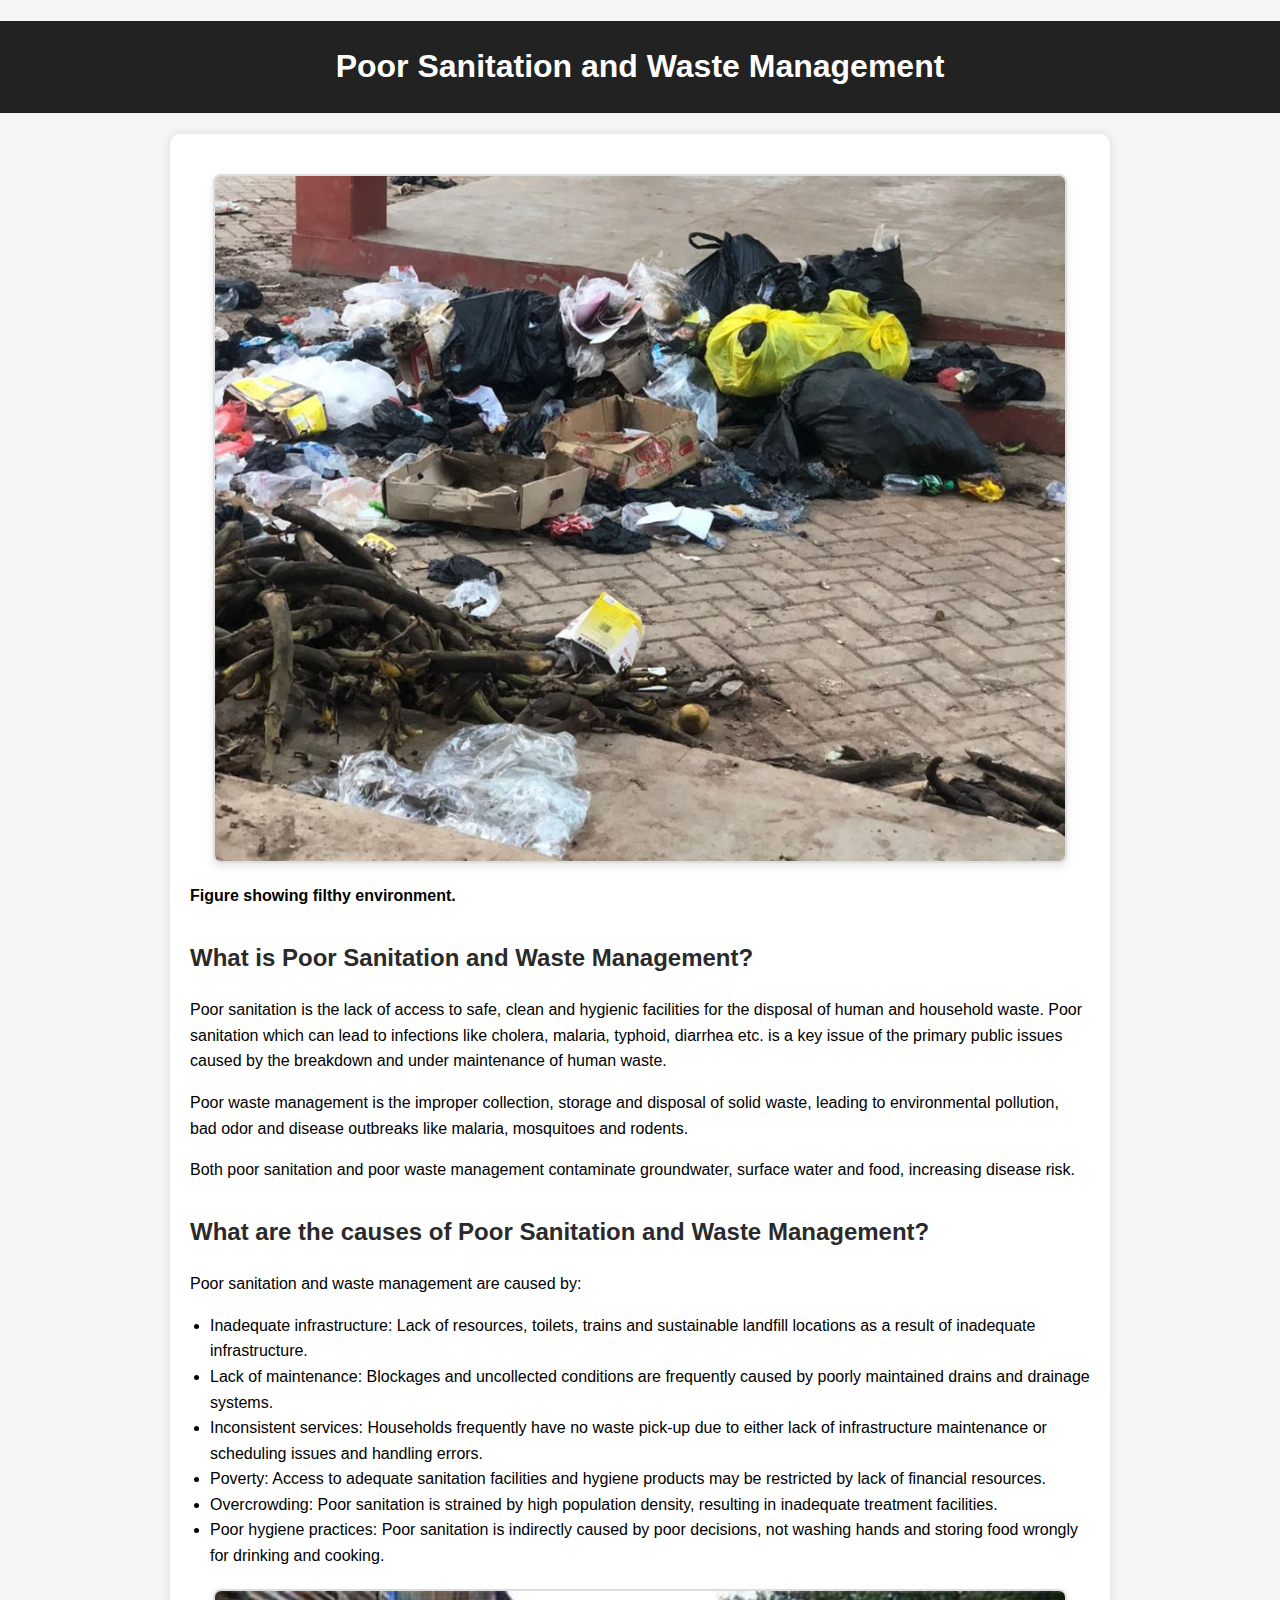
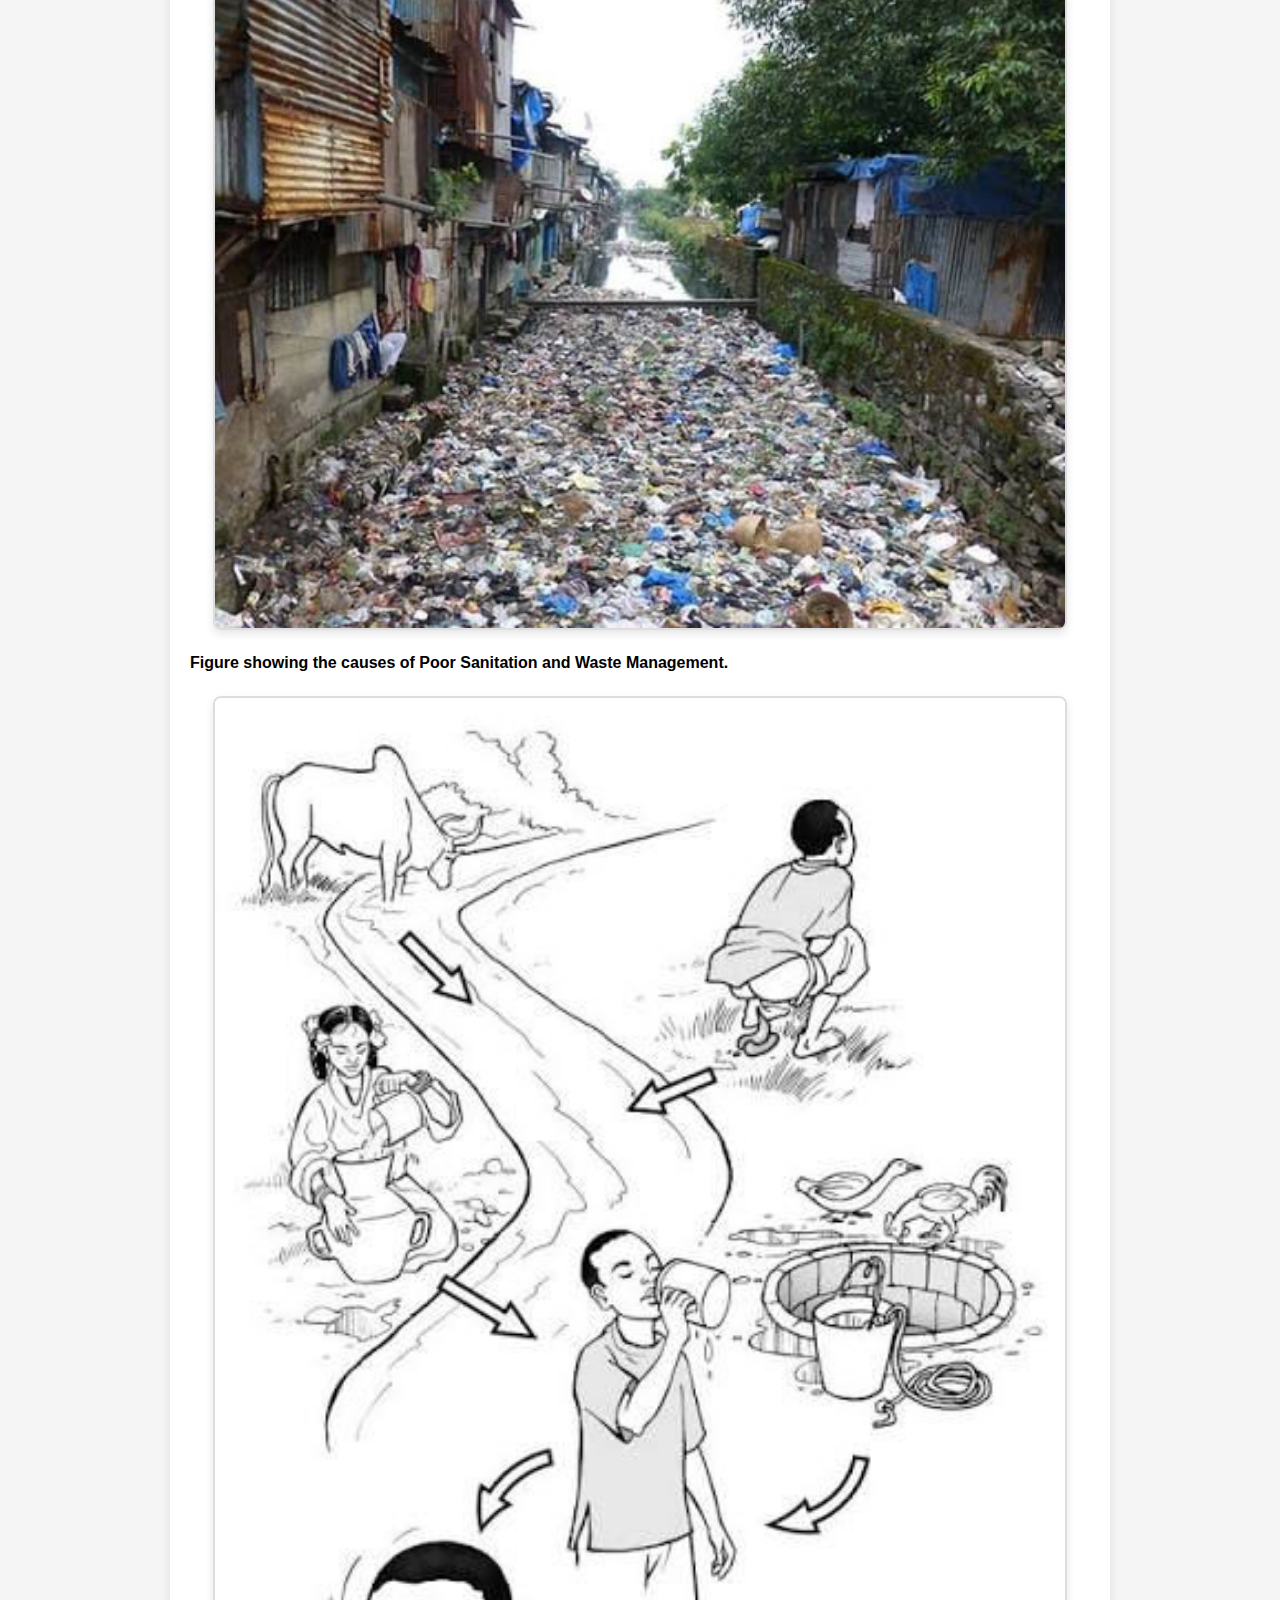
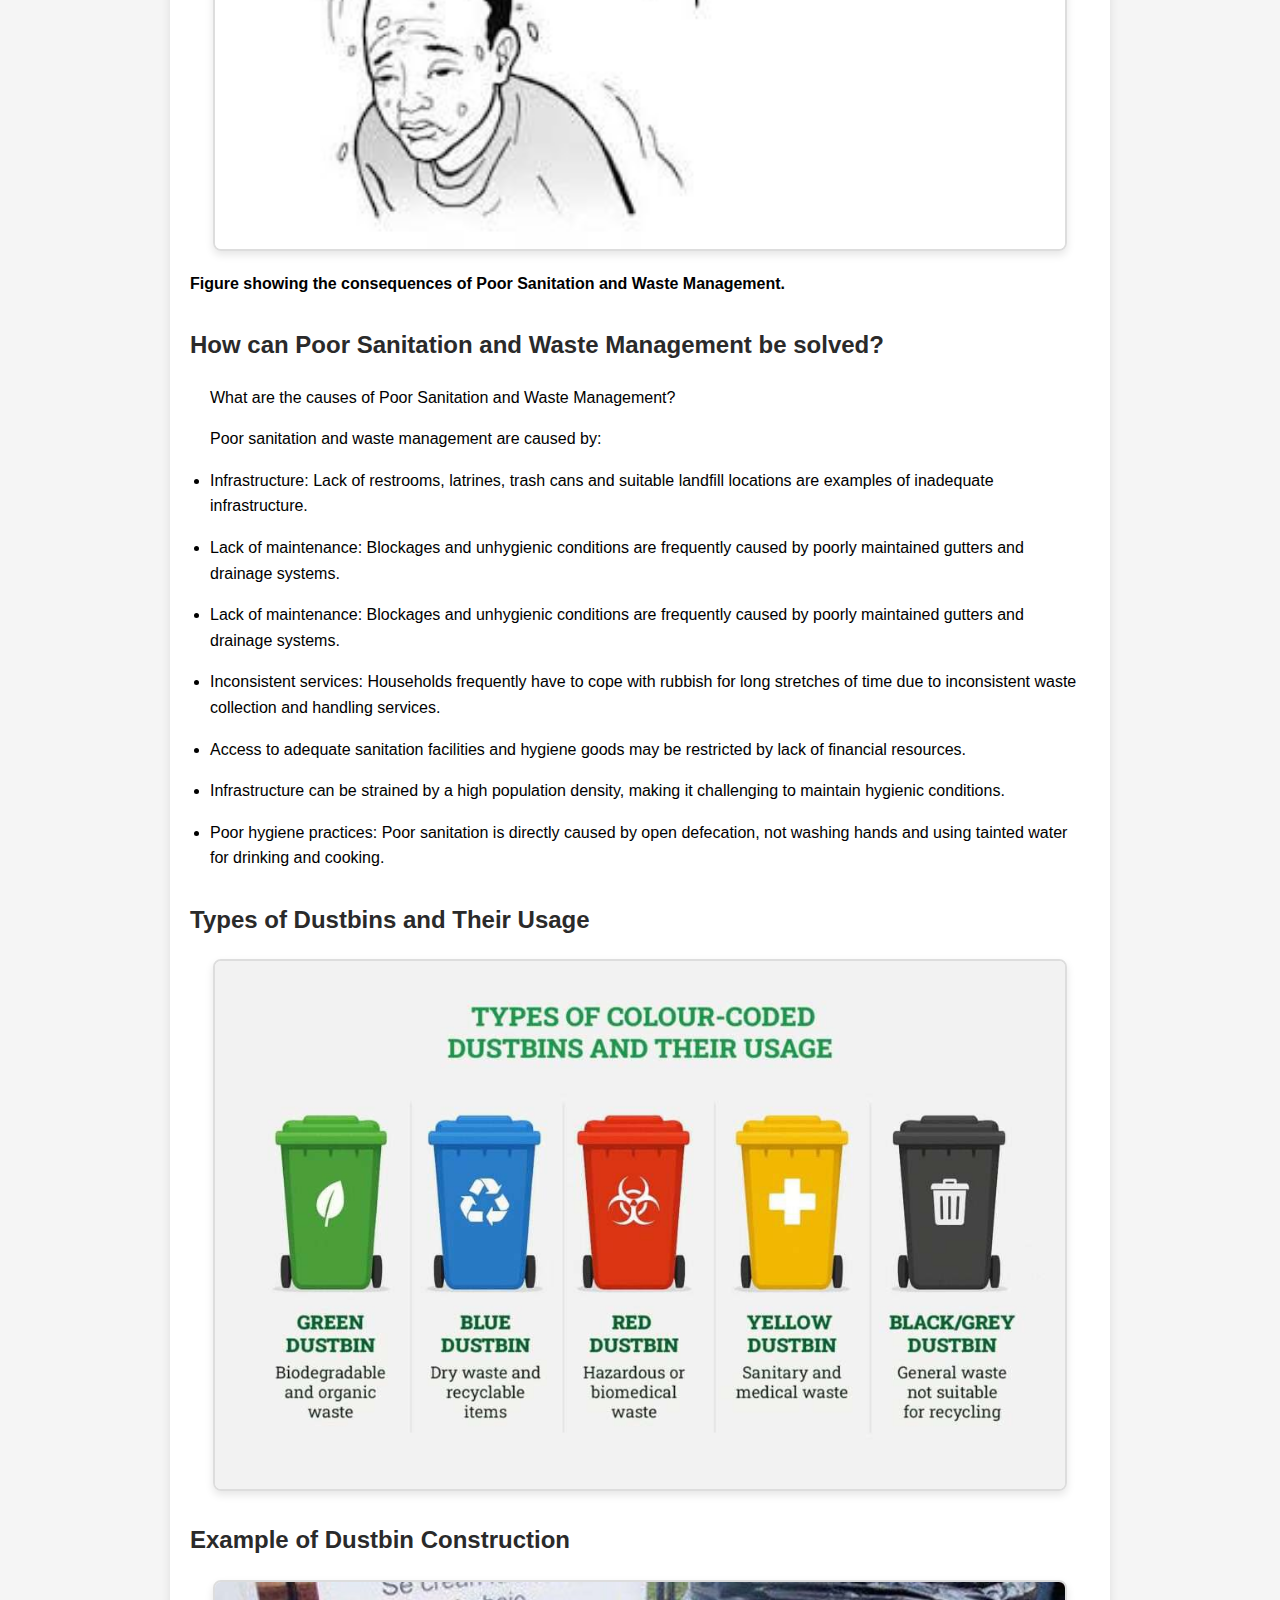
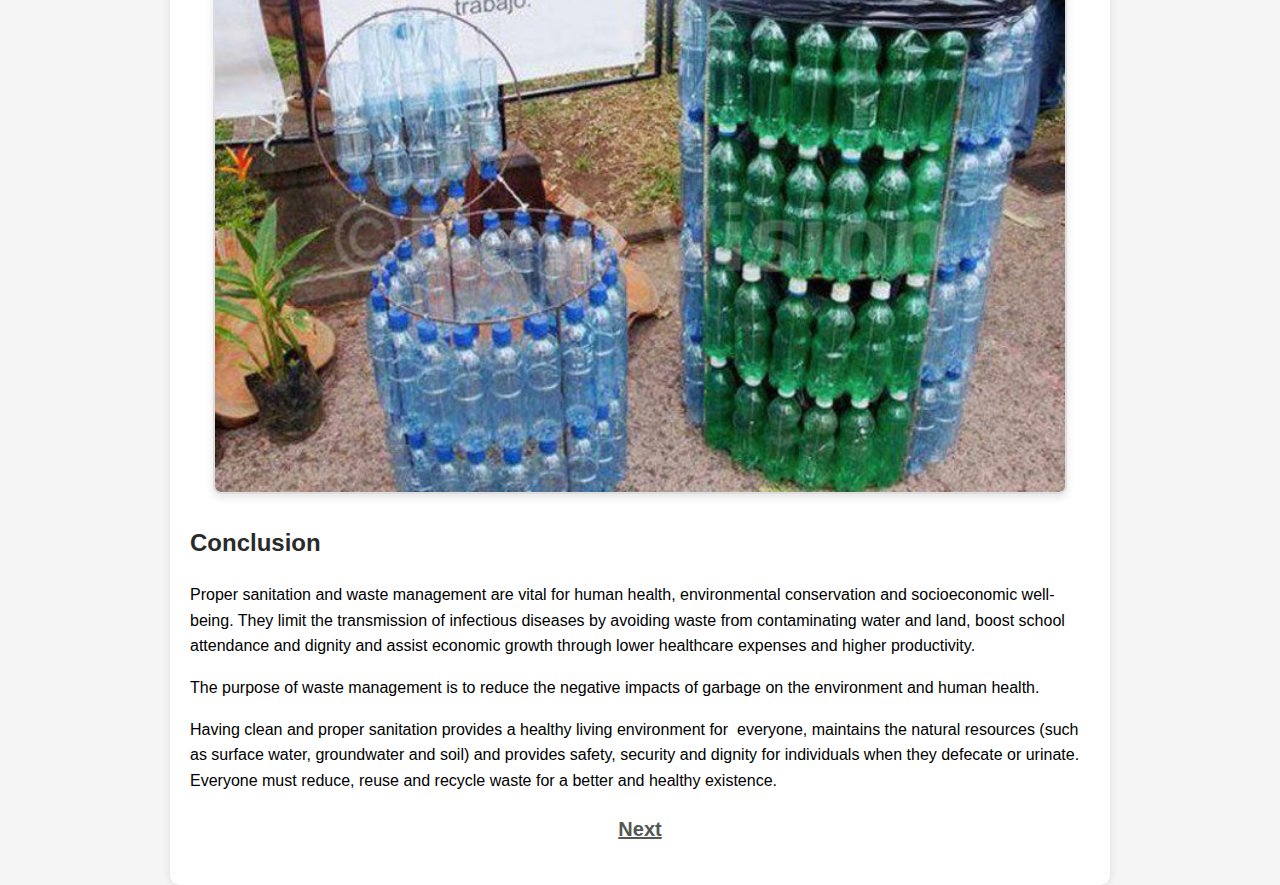
<file: index.html>
<!-- HTML FILE: sanitation.html -->
<!DOCTYPE html>
<html lang="en">
<head>
  <meta charset="UTF-8">
  <meta name="viewport" content="width=device-width, initial-scale=1.0">
  <title>Poor Sanitation and Waste Management</title>
  <link rel="stylesheet" href="sanitation.css">
</head>
<body>
  <h1>Poor Sanitation and Waste Management</h1>

  <section>
    <img id="Filthy" src="images/img1.jpg" alt="Filthy environment">
    <p><strong>Figure showing filthy environment.</strong></p>

    <h2>What is Poor Sanitation and Waste Management?</h2>
    <p>Poor sanitation is the lack of access to safe, clean and hygienic facilities for the disposal of human and household waste. Poor sanitation which can lead to infections like cholera, malaria, typhoid, diarrhea etc. is a key issue of the primary public issues caused by the breakdown and under maintenance of human waste.</p>
    <p>Poor waste management is the improper collection, storage and disposal of solid waste, leading to environmental pollution, bad odor and disease outbreaks like malaria, mosquitoes and rodents.</p>
    <p>Both poor sanitation and poor waste management contaminate groundwater, surface water and food, increasing disease risk.</p>

    <h2>What are the causes of Poor Sanitation and Waste Management?</h2>
    <p>Poor sanitation and waste management are caused by:</p>
    <ul>
      <li>Inadequate infrastructure: Lack of resources, toilets, trains and sustainable landfill locations as a result of inadequate infrastructure.</li>
      <li>Lack of maintenance: Blockages and uncollected conditions are frequently caused by poorly maintained drains and drainage systems.</li>
      <li>Inconsistent services: Households frequently have no waste pick-up due to either lack of infrastructure maintenance or scheduling issues and handling errors.</li>
      <li>Poverty: Access to adequate sanitation facilities and hygiene products may be restricted by lack of financial resources.</li>
      <li>Overcrowding: Poor sanitation is strained by high population density, resulting in inadequate treatment facilities.</li>
      <li>Poor hygiene practices: Poor sanitation is indirectly caused by poor decisions, not washing hands and storing food wrongly for drinking and cooking.</li>
    </ul>

    <img src="images/img2.jpg" alt="Dirty drainage system">
    <p><strong>Figure showing the causes of Poor Sanitation and Waste Management.</strong></p>

    <img src="images/img3.jpg" alt="Consequences illustration">
    <p><strong>Figure showing the consequences of Poor Sanitation and Waste Management.</strong></p>

    <h2>How can Poor Sanitation and Waste Management be solved?</h2>
    <ul>
    <p>What are the causes of Poor Sanitation and Waste Management?</p> 

Poor sanitation and waste management are caused by:
<li><p>Infrastructure: Lack of restrooms, latrines, trash cans and suitable landfill locations are examples of inadequate infrastructure.</p> </li> 

<li><p>Lack of maintenance: Blockages and unhygienic conditions are frequently caused by poorly maintained gutters and drainage systems.</p></li> 

<li><p>Lack of maintenance: Blockages and unhygienic conditions are frequently caused by poorly maintained gutters and drainage systems.</p></li>

<li><p>Inconsistent services: Households frequently have to cope with rubbish for long stretches of time due to inconsistent waste collection and handling 
services.</p> </li>

<li><p>Access to adequate sanitation facilities and hygiene goods may be restricted by lack of financial resources.</p> 
</li>

<li><p>Infrastructure can be strained by a high population density, making it challenging to maintain hygienic conditions.</p> </li>

<li><p>Poor hygiene practices: Poor sanitation is directly caused by open defecation, not washing hands and using tainted water for drinking and cooking.</p> </li> 
    </ul>

    <h2>Types of Dustbins and Their Usage</h2>
    <img src="images/img4.jpg" alt="Dustbins usage">

    <h2>Example of Dustbin Construction</h2>
    <img src="images/img5.jpg" alt="Recycled bottle dustbins">

    <h2>Conclusion</h2>
    <p>Proper sanitation and waste management are vital for human health, environmental conservation and socioeconomic well-being. They limit the transmission of infectious diseases by avoiding waste from contaminating water and land, boost school attendance and dignity and assist economic growth through lower healthcare expenses and higher productivity. </p>
    <p>The purpose of waste management is to reduce the negative impacts of garbage on the environment and human health. </p>
    <p>Having clean and proper sanitation provides a healthy living environment for  everyone, maintains the natural resources (such as surface water, groundwater and soil) and provides safety, security and dignity for individuals when they defecate or urinate. Everyone must reduce, reuse and recycle waste for a better and healthy existence.</p>

    <div class="link">
            <a href="next.html">Next</a>
    

  </section>
</body>
</html>
</file>
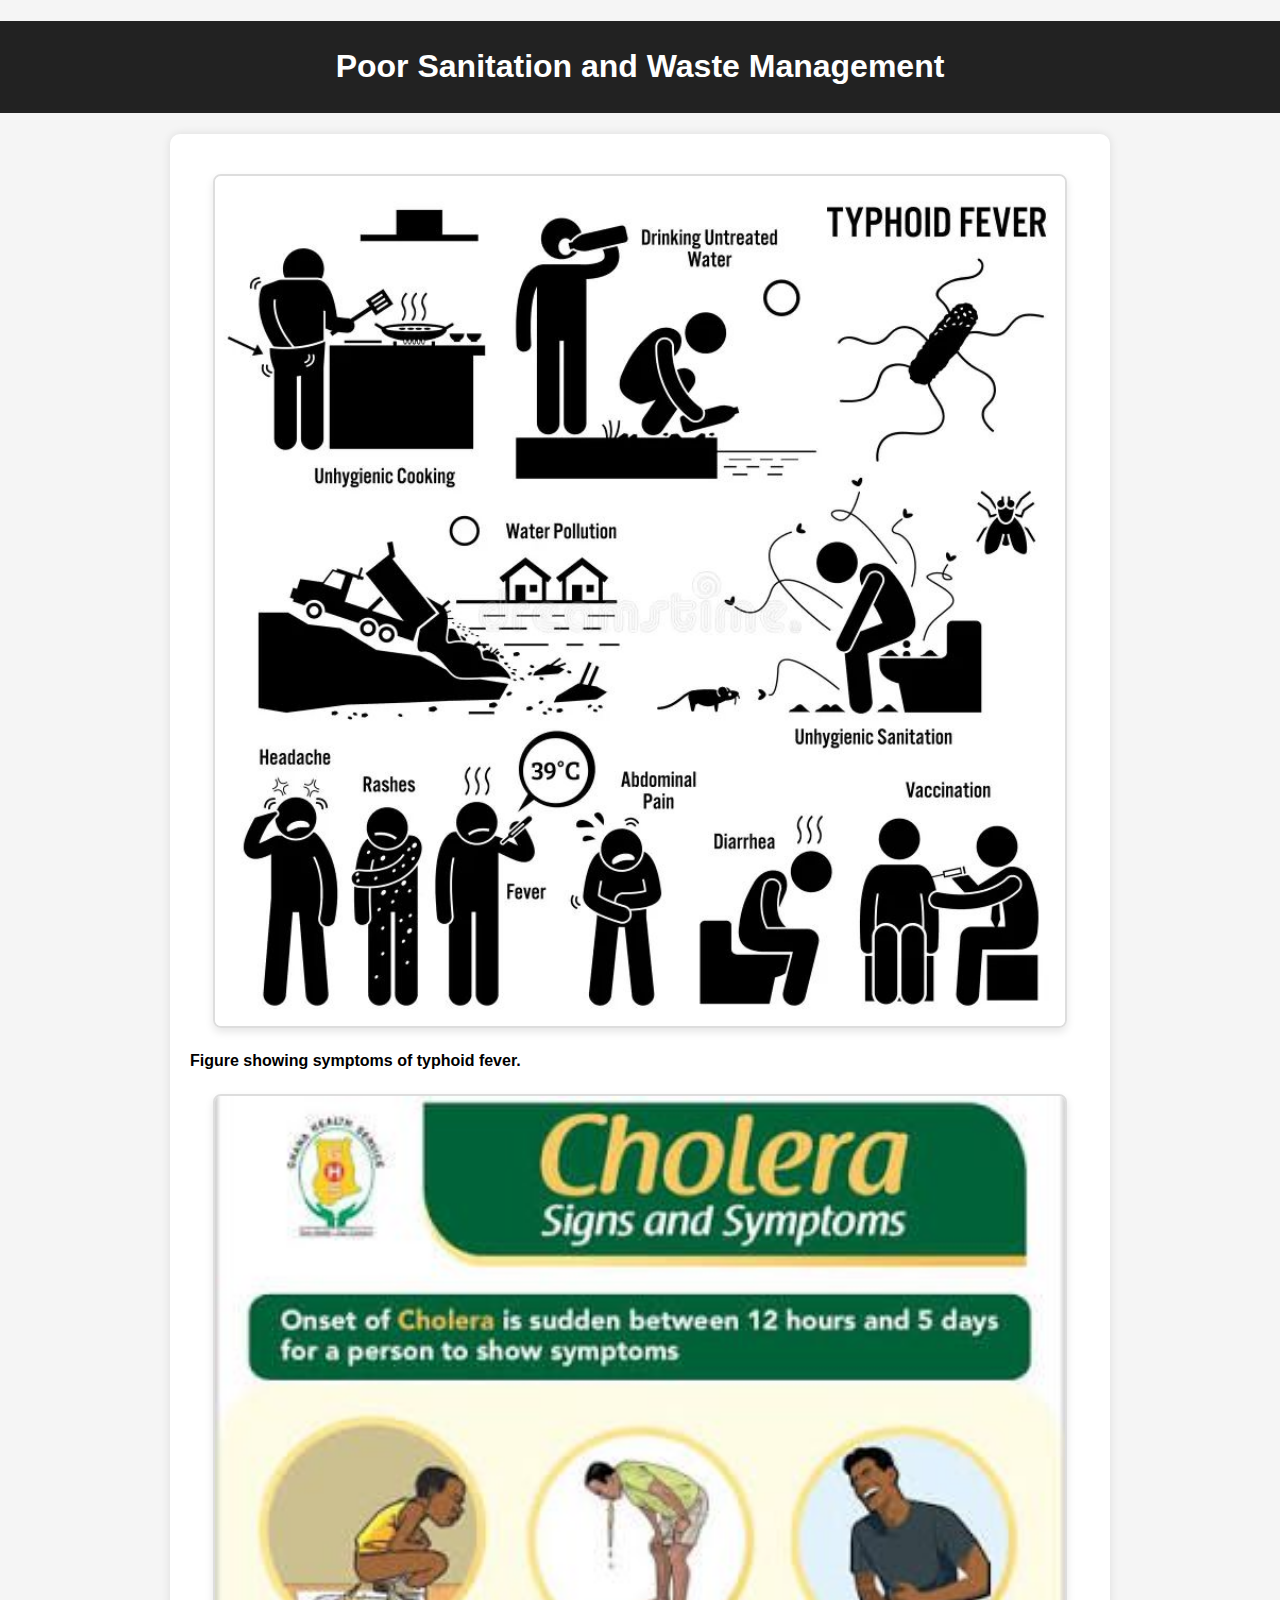
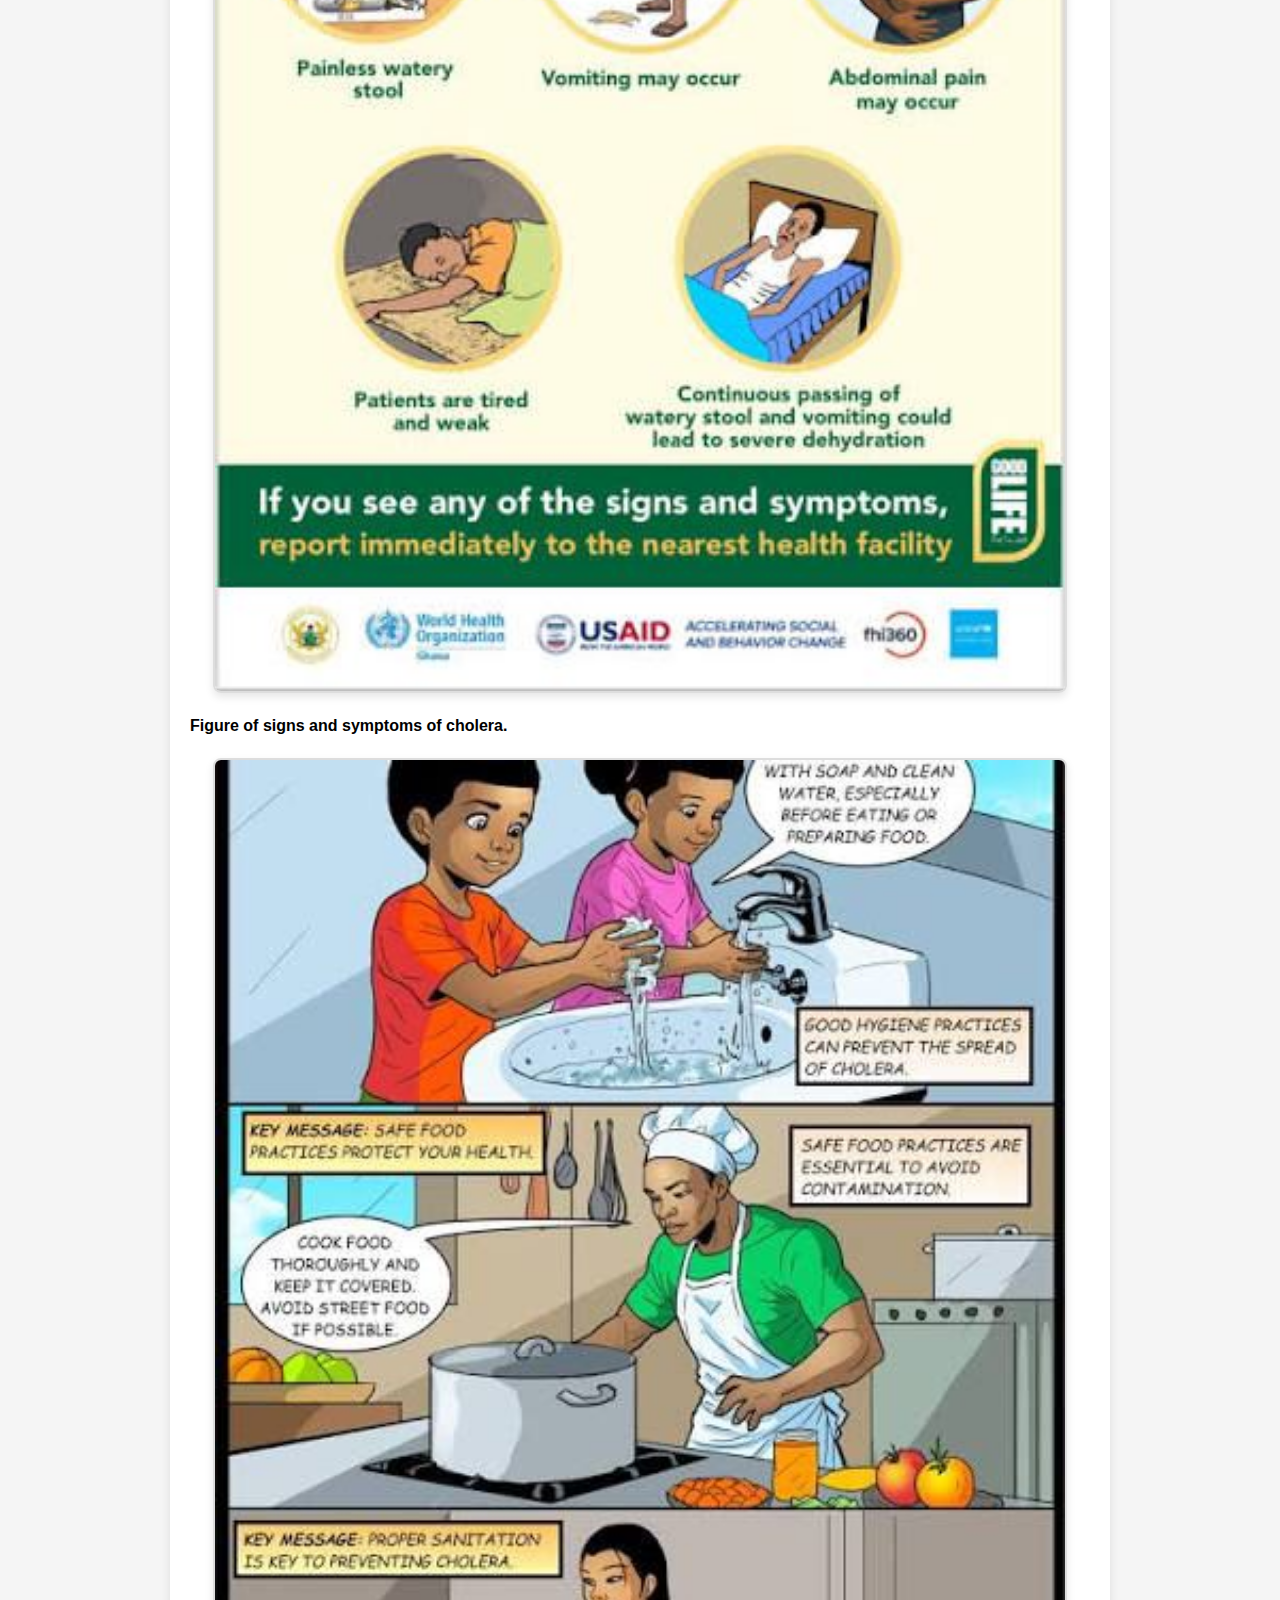
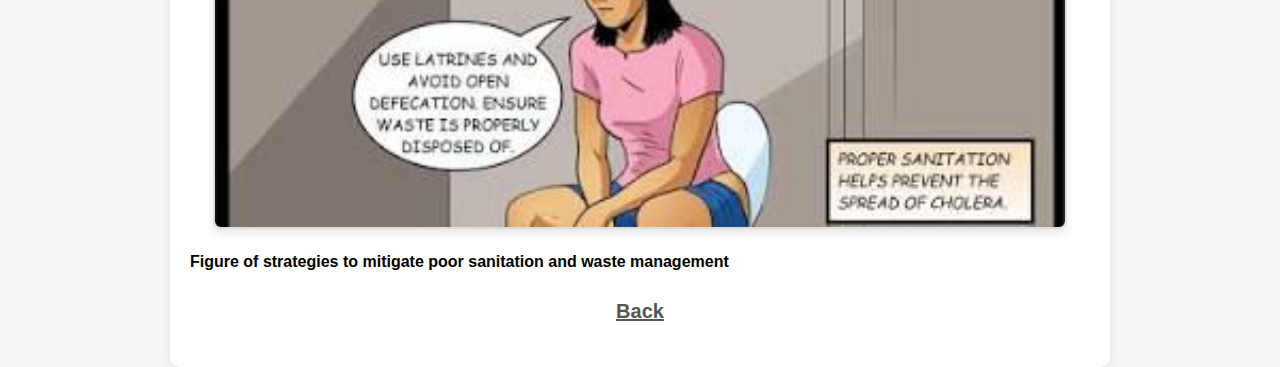
<file: next.html>
<!DOCTYPE html>
<!DOCTYPE html>
<html lang="en">
<head>
  <meta charset="UTF-8">
  <meta name="viewport" content="width=device-width, initial-scale=1.0">
  <title>Poor Sanitation and Waste Management</title>
  <link rel="stylesheet" href="sanitation.css">
</head>
<body>
    <h1>Poor Sanitation and Waste Management</h1>
    <section>
        <img id="typhoid" src="images/img6.jpg" alt="Typhoid symptons">
        <p><strong>Figure showing symptoms of typhoid fever.</strong></p>

        <img id="Cholera" src="images/img7.jpg" alt="Signs & Symptonms of Cholera">
        <p><strong>Figure of signs and symptoms of cholera.</strong></p>

        <img id="typhoid" src="images/img8.jpg" alt="Figure of strategies to mitigate poor sanitation and waste management">
        <p><strong>Figure of strategies to mitigate poor sanitation and waste management</strong></p>

         <div class="link">
            <a href="index.html">Back</a>
    </section>
</body>

</html>
</file>
<file: sanitation.css>
/* CSS FILE: sanitation.css */
body {
  font-family: Arial, sans-serif;
  margin: 0;
  background: #f5f5f5;
  line-height: 1.6;
}
h1 {
  text-align: center;
  background: #222;
  color: #fff;
  padding: 20px;
}
section {
  width: 90%;
  max-width: 900px;
  margin: auto;
  background: #fff;
  padding: 20px;
  border-radius: 10px;
  box-shadow: 0 0 10px rgba(0,0,0,0.1);
}

/*css for links to next page*/
.link{
  text-align: center;
  margin-top: 20px;
  margin-bottom: 20px;
}
.link a{
  text-decoration-color: none;
  font-size: 20px;
  font-weight: bold;
  color: rgb(84, 88, 83);}


img#filthy{
  width: 500px;
    height: 300px;
    top: 50px;
    left: 50px;
    display: block;
    border: 2px solid #ddd;
    box-shadow: 0 2px 5px rgba(0,0,0,0.1);
    transition: transform 0.3s;
}
img:hover {
  transform: scale(1.02);
  margin: 15px 0;
  border-radius: 8px;
      }
img {
  width: 850px;
    height: 400px;
    top: 140px;
    left: 100px;
    display: block;
    margin: 0 auto;
    border: 2px solid #ddd;
    box-shadow: 0 2px 5px rgba(0,0,0,0.1);
    transition: transform 0.3s;
}
img:hover {
  transform: scale(1.02);
  margin: 15px 0;
  border-radius: 8px;
}
h2 {
  margin-top: 30px;
  color: #2a2a2a;
}
ul {
  padding-left: 20px;
}
@media(max-width: 750px) {
  section {
    padding: 10px;
  }
  h1 {
    font-size: 1.2rem;
  }
}
/* 2. Responsive Images (The Most Crucial Fix) */
/* This rule ensures all images scale down to fit the screen width */
img {
    max-width: 100%; /* Image will never be wider than its parent container */
    height: auto; /* Maintains the image's aspect ratio */
    display: 5px; /* Removes extra space below images */
    margin: 20px auto; /* Centers the image and adds vertical space */
    border-radius: 8px;
    box-shadow: 0 4px 8px rgba(0, 0, 0, 0.1);
}

/* Don't make images wider than text in mobile view*/
section img {
    max-width: 100%;
    height: auto;
    display: block;
    margin: 20px auto;
    
    }
@media (max-width: 767px) {
    body {
        padding: 20px; /* Less padding on mobile */
  img.filthy{
  width: 500px;
    height: 50px;
    top: 50px;
    left: 50px;
    display: block;
    border: 2px solid #ddd;
    box-shadow: 0 2px 5px rgba(0,0,0,0.1);
    transition: transform 0.3s;
}
img:hover {
  transform: scale(1.02);
  margin: 15px 0;
  border-radius: 8px;
      }

    section {
        padding: 20px; /* Less padding inside sections on mobile */
    }
}
}
</file>
